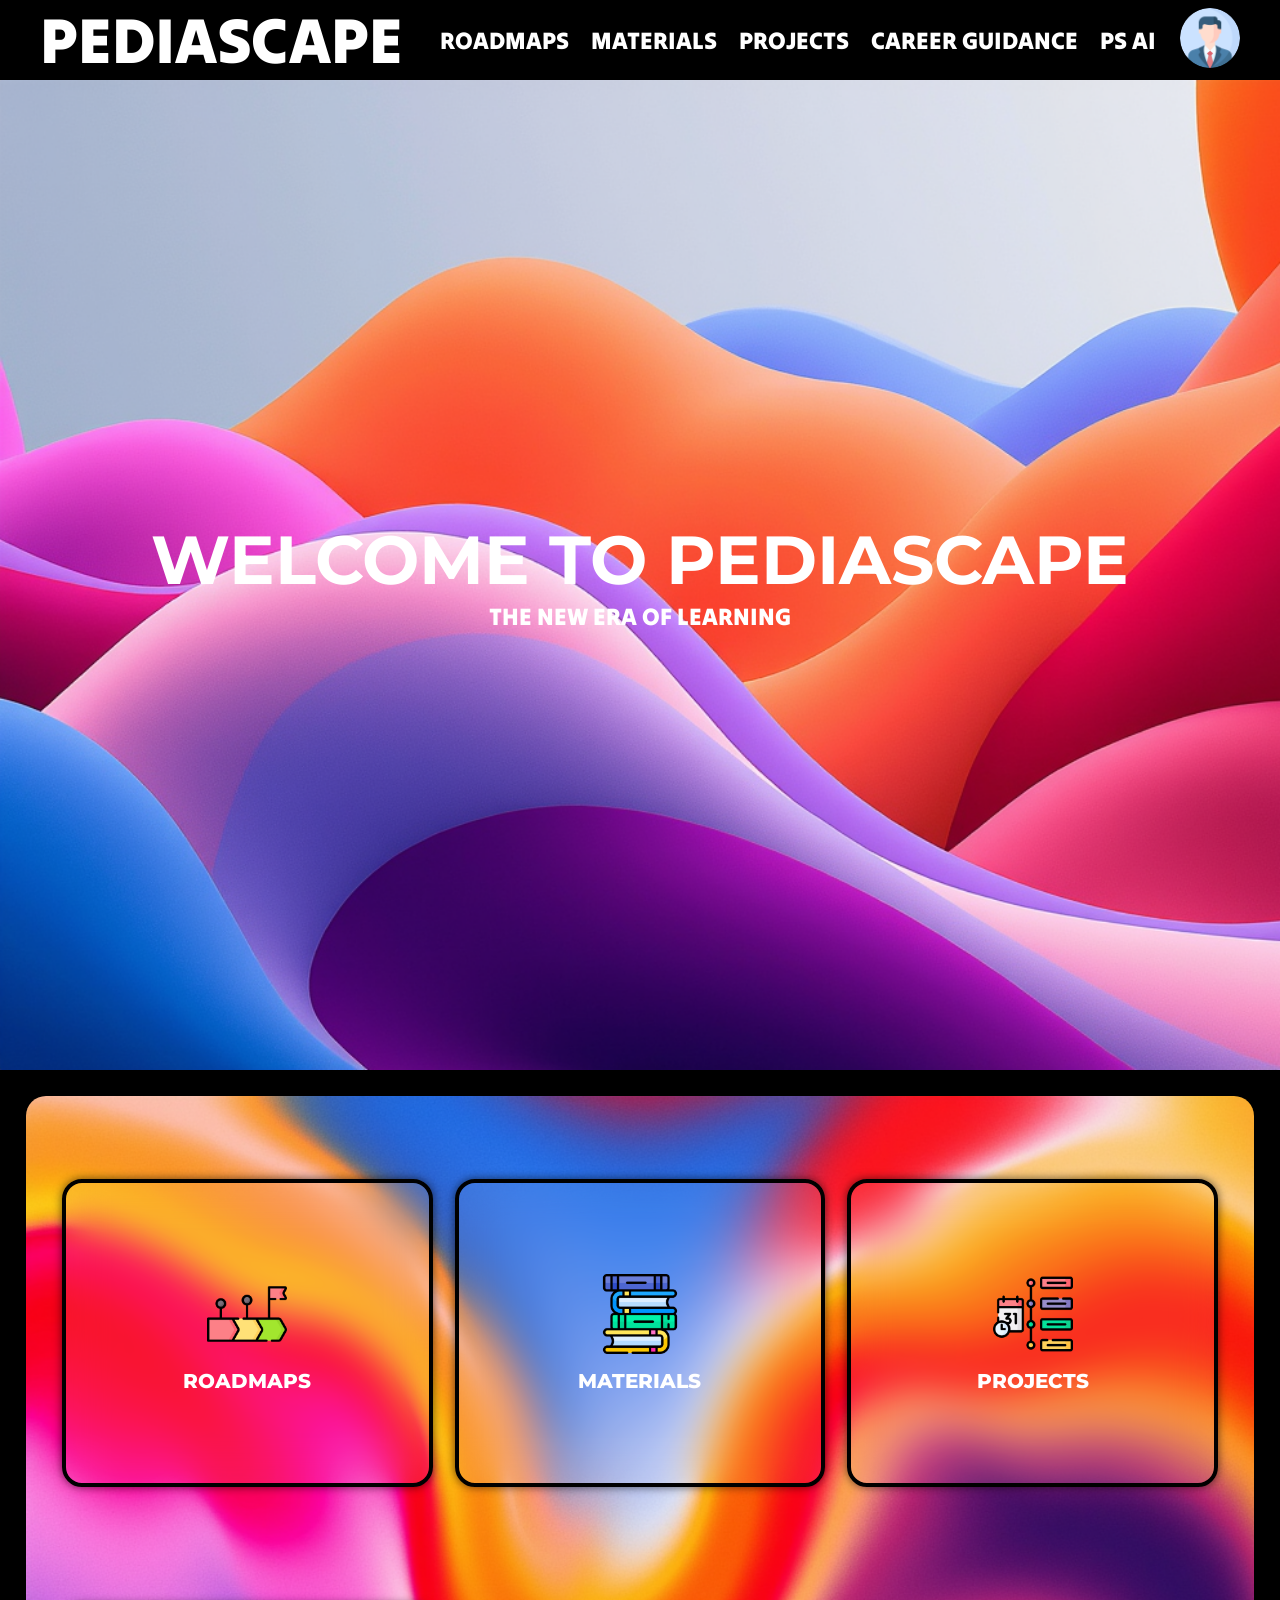
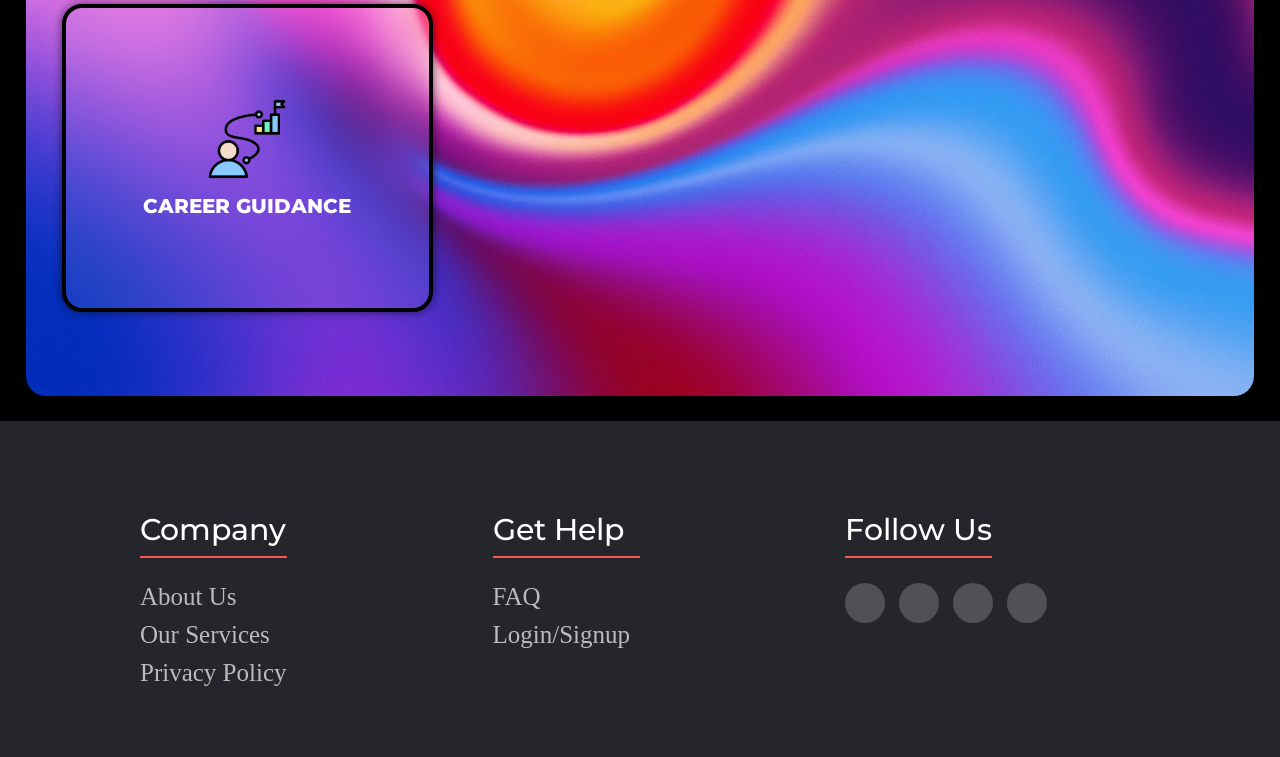
<file: index.html>
<!DOCTYPE html>
<html lang="en">

<head>
    <meta charset="UTF-8">
    <meta name="viewport" content="width=device-width, initial-scale=1.0">
    <title>PEDIASCAPE</title>
    <link rel="stylesheet" href="index.css">
    <link href="https://fonts.googleapis.com/css2?family=Tilt+Warp&display=swap" rel="stylesheet">
    <link rel="preconnect" href="https://fonts.googleapis.com">
    <link rel="preconnect" href="https://fonts.gstatic.com" crossorigin>
    <link href="https://fonts.googleapis.com/css2?family=Montserrat:ital,wght@0,100..900;1,100..900&display=swap"
        rel="stylesheet">
</head>

<body>
    <header>
        <nav>
            <div class="navbar">
                <div class="title">PEDIASCAPE</div>
                <div class="contents">
                    <ul class="lists">
                        <li class="listnav" onclick="navigateTo('Roadmaps.html')">ROADMAPS</li>
                        <li class="listnav" onclick="navigateTo('materials.html')">MATERIALS</li>
                        <li class="listnav" onclick="navigateTo('Projects1.html')">PROJECTS</li>
                        <li class="listnav">CAREER GUIDANCE</li>
                        <li class="listnav">PS AI</li>
                    </ul>

                    <div>
                        <img class="profilelogo" src="./imgg/nav/profile.svg" alt="Profile">
                    </div>
                </div>
                <div class="menu-icon" onclick="toggleDropdown()">☰</div>
                <div class="dropdown">
                    <div class="listnav" onclick="navigateTo('Roadmaps.html')">ROADMAPS</div>
                    <div class="listnav" onclick="navigateTo('materials.html')">MATERIALS</div>
                    <div class="listnav" onclick="navigateTo('Projects1.html')">PROJECTS</div>
                    <div class="listnav">CAREER GUIDANCE</div>
                    <div class="listnav">PS AI</div>
                    <div class="listnav">PROFILE</div>
                </div>
            </div>
        </nav>
    </header>
    <main>
        <div class="con1">
            <div class="WELCOME">
                <h1><span>WELCOME TO</span>
                    <span>PEDIASCAPE</span>
                </h1>
            </div>
            <div class="THE">
                <p>THE NEW ERA OF LEARNING</p>
            </div>
        </div>

        <div class="con2">
            <div class="tile">
                <img src="./imgg/cont2/roadmap.png" alt="Roadmaps Icon">
                <p>ROADMAPS</p>
            </div>
            <div class="tile">
                <img src="./imgg/cont2/books.png" alt="Materials Icon">
                <p>MATERIALS</p>
            </div>
            <div class="tile">
                <img src="./imgg/cont2/project.png" alt="Projects Icon">
                <p>PROJECTS</p>
            </div>
            <div class="tile">
                <img src="./imgg/cont2/success.png" alt="Career Icon">
                <p>CAREER GUIDANCE</p>
            </div>
        </div>
    </main>
    <script>
        function toggleDropdown() {
            const dropdown = document.querySelector('.dropdown');
            dropdown.style.display = dropdown.style.display === 'flex' ? 'none' : 'flex';
        }

        // Function to handle redirection to the login page
        function redirectToLogin() {
            window.location.href = 'login.html'; // Redirect to login.html
        }

        // Function to handle navigation to specific pages
        function navigateTo(page) {
            window.location.href = page; // Redirect to the specified page
        }

        // Add event listeners for the profile logo and profile menu option
        document.addEventListener('DOMContentLoaded', () => {
            const profileLogo = document.querySelector('.profilelogo'); // Select the profile logo
            const profileOption = document.querySelector('.dropdown .listnav:last-child'); // Select the profile option in the dropdown

            if (profileLogo) {
                profileLogo.addEventListener('click', redirectToLogin); // Redirect when profile logo is clicked
            }

            if (profileOption) {
                profileOption.addEventListener('click', redirectToLogin); // Redirect when profile option is clicked
            }
        });
    </script>
    <footer class="footer">
        <div class="container">
            <div class="row">
                <div class="footer-col">
                    <h4>company</h4>
                    <ul>
                        <li><a href="#">about us</a></li>
                        <li><a href="#">our services</a></li>
                        <li><a href="#">privacy policy</a></li>
                    </ul>
                </div>
                <div class="footer-col">
                    <h4>get help</h4>
                    <ul>
                        <li><a href="#">FAQ</a></li>
                        <li><a href="#">Login/Signup</a></li>
                    </ul>
                </div>

                <div class="footer-col">
                    <h4>follow us</h4>
                    <div class="social-links">
                        <a href="#"><i class="fab fa-facebook-f"></i></a>
                        <a href="#"><i class="fab fa-twitter"></i></a>
                        <a href="#"><i class="fab fa-instagram"></i></a>
                        <a href="#"><i class="fab fa-linkedin-in"></i></a>
                    </div>
                </div>
            </div>
        </div>
    </footer>
    <script src="./scripts/passive-tracker.js"></script>
</body>

</html>
</file>
<file: index.css>
* {
    margin: 0;
    padding: 0;
}
body{
    background-color: #000;
    height: 2100px;
}

/* .navbar {
    width: 100%;
    height: 100px;
    flex-shrink: 0;
    background: #000;
    box-shadow: 0px -5px 21px 0px #7D8290;
    display: flex;
    justify-content: space-between;
    align-items: center;
    position: fixed;
    z-index: 100;
} */
.navbar {
    display: flex;
    justify-content: space-between;
    align-items: center;
    padding: 0 20px;
}

.navbar .contents {
    display: flex;
    align-items: center;
    gap: 10px;
}

.navbar .dropdown {
    display: none;
    flex-direction: column;
    background-color: rgba(0, 0, 0, 0.8);
    position: absolute;
    top: 100px;
    right: 20px;
    border-radius: 10px;
    padding: 20px;
    z-index: 200;
}

.navbar .dropdown .listnav {
    padding: 10px;
    text-align: center;
    cursor: pointer;
}

.navbar .dropdown .listnav:hover {
    background-color: rgba(255, 255, 255, 0.1);
}

.navbar .menu-icon {
    display: none;
    font-size: 24px;
    color: white;
    cursor: pointer;
}

/* Responsive Welcome Text */
.WELCOME h1 {
    text-align: center;
}

@media (max-width: 1100px) {
    .navbar .contents {
        display: none;
    }

    .navbar .menu-icon {
        display: block;
    }

    .navbar .dropdown {
        display: flex;
    }

    .WELCOME h1 {
        font-size: 44px;
        font-weight: 800;
        line-height: 1.2;
    }

    .WELCOME h1 span {
        display: block;
    }

    
}

@media (max-width: 480px) {
    .WELCOME h1 {
        font-size: 44px;
        font-weight: 800;
    }

    .grid-item img {
        width: 50px;
        height: 50px;
    }

    .grid-item span {
        font-size: 1rem;
    }
}
.title {
    color: #FFF;
    font-family: "Tilt Warp";
    font-size: 64px;
    font-style: normal;
    font-weight: 400;
    line-height: normal;
    align-self: center;
    margin-left: 20px;

}

.contents {
    width: 50rem;
    display: flex;
    justify-content: space-between;
    align-items: center;
    margin-right: 20px;


}


.lists {
    display: flex;
    align-items: center;
    align-content: center;
    gap: 22px;
    margin-right: 3px;



}

.listnav {
    color: #FFF;
    font-family: "Tilt Warp";
    font-size: 24px;
    font-style: normal;
    font-weight: 400;
    line-height: normal;
    list-style: none;


}

.profilelogo {
    width: 60px;
    height: 60px;

}

.con1 {
    position: responsive;
    top: 100px;
    height: 990px;
    z-index: 0;
    width: 100%;
    background-image: url("../imgg/cont1/cont1image.png");
    background-size: cover;
    background-repeat: no-repeat;
    /* filter: blur(5px); */
    display: flex;
    align-items: center;
    align-content: center;
    justify-content: center;
    flex-direction: column;
    min-width: 481px;

}

.WELCOME {
    color: #FFF;
    font-family: Montserrat;
    font-size: 34px;
    font-style: normal;
    font-weight: 800;
    line-height: normal;
    
}
.THE{
    color: #FFF;
font-family: "Tilt Warp";
font-size: 24px;
font-style: normal;
font-weight: 400;
line-height: normal;
}

.con2 {
    width: 96%;
    min-height: 100vh;
    margin: 2%;
    position: responsive;
    top: 100px;
    z-index: 10;
    background-image: url(../imgg/cont2/cont2image.png);
    background-size: cover;
    display: grid;
    grid-template-columns: repeat(auto-fit, minmax(280px, 1fr)); /* ✅ Responsive columns */
    gap: 30px;
    padding: 40px;
    box-sizing: border-box;
    justify-items: center;
    align-items: center;
    border-radius: 20px;
}



/* .ROADMAPS .MATERIALS .PROJECTS .CAREER{
    width: 98rem;
    height: 98rem;
    border: 2px solid black;
    margin: 20rem;
    padding: 20rem;
    position: relative;
    
} */
 /* .ROADMAPS{
    width: 200px;
    height: 300px;
    border: 2px solid black;
    mar
 } */
 .tile {
    width: 100%;
    max-width: 400px;
    height: 300px;
    background: rgba(255, 255, 255, 0.08);
    border-radius: 20px;
    backdrop-filter: blur(20px);
    -webkit-backdrop-filter: blur(20px);
    border: 4px solid black;
    box-shadow: 0 0 10px rgba(0, 0, 0, 0.6);
    display: flex;
    flex-direction: column;
    justify-content: center;
    align-items: center;
    color: white;
    font-family: 'Montserrat', sans-serif;
    font-size: 20px;
    font-weight: 800;
    text-align: center;
    transition: transform 0.3s ease;
}

.tile img {
    width: 80px;
    margin-bottom: 15px;
}

.tile:hover {
    transform: scale(1.05);
    cursor: pointer;
}

@media (max-width: 500px) {
    .tile {
        height: 250px;
        font-size: 16px;
    }

    .tile img {
        width: 60px;
    }
}
/* footer{
    width: 100%;
    position: absolute;
    top: 2100px;
    z-index: 200;
    display: flex;
}
.foot{
    width: 100%;
    position: absolute;
    height: 150px;
    background-color: #7d82902a;
    bottom: 0;
    color: #FFF;
    

} */

.container{
    max-width: 1170px;
    margin:auto;
  }
  .row{
    display: flex;
    flex-wrap: wrap;
  }
  ul{
    list-style: none;
  }
  .footer{
    background-color: #24262b;
      padding: 70px 0;
      padding-left: 110px;
  }
  .footer-col{
     width: 25%;
     padding: 0 30px;
  }
  .footer-col h4{
    font-family:Montserrat;
    padding-top: 20px;
    font-size: 30px;
    color: #ffffff;
    text-transform: capitalize;
    margin-bottom: 35px;
    font-weight: 500;
    position: relative;
  }
  .footer-col h4::before{
    font-family:Montserrat;
    content: '';
    position: absolute;
    left:0;
    bottom: -10px;
    background-color: #ff5454;
    height: 2px;
    box-sizing: border-box;
    width: 147px;
  }
  .footer-col ul li:not(:last-child){
    margin-bottom: 10px;
  }
  .footer-col ul li a{
    font-size: 25px;
    text-transform: capitalize;
    color: #ffffff;
    text-decoration: none;
    font-weight: 300;
    color: #bbbbbb;
    display: block;
    transition: all 0.3s ease;
  }
  .footer-col ul li a:hover{
    color: #ffffff;
    padding-left: 8px;
  }
  .footer-col .social-links a{
    display: inline-block;
    height: 40px;
    width: 40px;
    background-color: rgba(255,255,255,0.2);
    margin:0 10px 10px 0;
    text-align: center;
    line-height: 40px;
    border-radius: 50%;
    color: #ffffff;
    transition: all 0.5s ease;
  }
  .footer-col .social-links a:hover{
    color: #24262b;
    background-color: #ffffff;
  }
  
  /*responsive*/
  @media(max-width: 767px){
    .footer-col{
      width: 50%;
      margin-bottom: 30px;
  }
  }
  @media(max-width: 574px){
    .footer-col{
      width: 100%;
  }
  }
</file>
